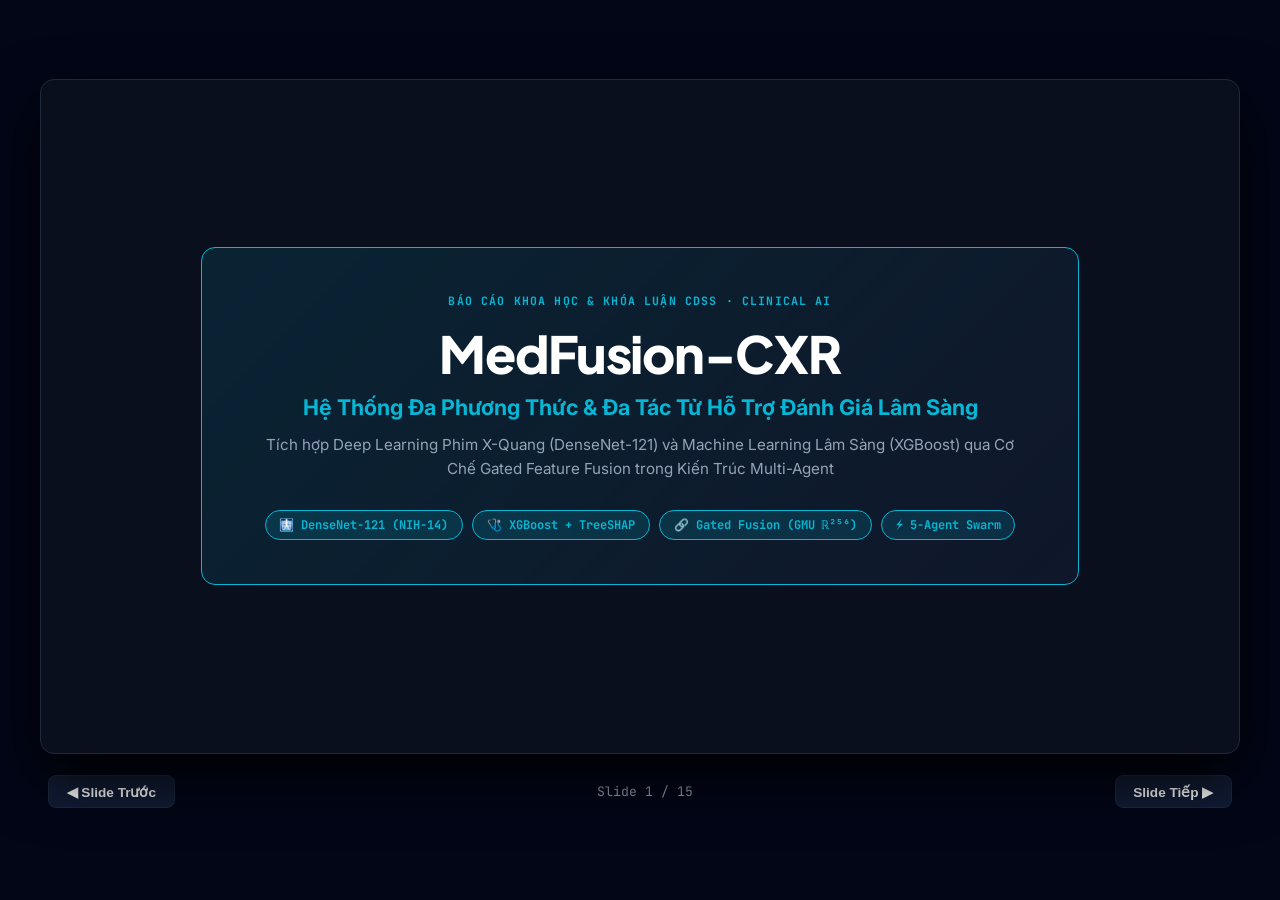
<file: web/slides.html>
<!DOCTYPE html>
<html lang="vi">
<head>
    <meta charset="UTF-8">
    <meta name="viewport" content="width=device-width, initial-scale=1.0">
    <title>MedFusion-CXR · 15-Slide Presentation Deck</title>
    <link rel="preconnect" href="https://fonts.googleapis.com">
    <link rel="preconnect" href="https://fonts.gstatic.com" crossorigin>
    <link href="https://fonts.googleapis.com/css2?family=Inter:wght@400;500;600;700&family=JetBrains+Mono:wght@400;500;700&family=Plus+Jakarta+Sans:wght@600;700;800&display=swap" rel="stylesheet">
    <style>
        :root {
            --bg-dark: #0A0F1D;
            --card-bg: #111C35;
            --card-border: #1E293B;
            --cyan: #06B6D4;
            --blue: #3B82F6;
            --emerald: #10B981;
            --amber: #F59E0B;
            --rose: #F43F5E;
            --text-white: #FFFFFF;
            --text-slate: #94A3B8;
            --text-muted: #64748B;
        }

        * { box-sizing: border-box; margin: 0; padding: 0; }
        body {
            background: #020617;
            color: var(--text-white);
            font-family: 'Inter', sans-serif;
            display: flex;
            flex-direction: column;
            align-items: center;
            justify-content: center;
            min-height: 100vh;
            overflow: hidden;
        }

        /* 16:9 Presentation Stage */
        .stage-wrapper {
            position: relative;
            width: 1200px;
            height: 675px;
            background: var(--bg-dark);
            border: 1px solid var(--card-border);
            border-radius: 14px;
            box-shadow: 0 25px 60px rgba(0,0,0,0.85);
            overflow: hidden;
            display: flex;
            flex-direction: column;
        }

        .slide {
            position: absolute;
            inset: 0;
            padding: 2.2rem 2.8rem;
            display: none;
            flex-direction: column;
            opacity: 0;
            transition: opacity 0.22s ease;
        }

        .slide.active {
            display: flex;
            opacity: 1;
        }

        /* Slide Header */
        .slide-header {
            margin-bottom: 1.25rem;
            border-bottom: 1px solid var(--card-border);
            padding-bottom: 0.75rem;
        }

        .eyebrow {
            font-family: 'JetBrains Mono', monospace;
            font-size: 0.72rem;
            letter-spacing: 0.1em;
            color: var(--cyan);
            font-weight: 700;
            margin-bottom: 0.2rem;
        }

        .slide-title {
            font-family: 'Plus Jakarta Sans', sans-serif;
            font-size: 1.65rem;
            font-weight: 800;
            color: var(--text-white);
        }

        .slide-sub {
            font-size: 0.88rem;
            color: var(--text-slate);
            margin-top: 0.2rem;
        }

        /* Bento Grid Layouts */
        .grid-3 {
            display: grid;
            grid-template-columns: repeat(3, 1fr);
            gap: 1.1rem;
            flex: 1;
        }

        .grid-2 {
            display: grid;
            grid-template-columns: repeat(2, 1fr);
            gap: 1.1rem;
            flex: 1;
        }

        .grid-2x2 {
            display: grid;
            grid-template-columns: repeat(2, 1fr);
            grid-template-rows: repeat(2, 1fr);
            gap: 1.0rem;
            flex: 1;
        }

        .card {
            background: var(--card-bg);
            border: 1px solid var(--card-border);
            border-radius: 10px;
            padding: 1.25rem;
            display: flex;
            flex-direction: column;
        }

        .card.cyan-border { border-color: var(--cyan); }
        .card.emerald-border { border-color: var(--emerald); }
        .card.amber-border { border-color: var(--amber); }
        .card.rose-border { border-color: var(--rose); }

        .card-tag {
            font-family: 'JetBrains Mono', monospace;
            font-size: 0.72rem;
            font-weight: 700;
            margin-bottom: 0.45rem;
        }

        .card h4 {
            font-family: 'Plus Jakarta Sans', sans-serif;
            font-size: 1.12rem;
            font-weight: 700;
            margin-bottom: 0.65rem;
            color: var(--text-white);
        }

        .card p, .card li {
            font-size: 0.84rem;
            color: #CBD5E1;
            line-height: 1.55;
        }

        .card ul {
            list-style: none;
            display: flex;
            flex-direction: column;
            gap: 0.45rem;
        }

        .card ul li::before {
            content: "• ";
            color: var(--cyan);
            font-weight: bold;
        }

        .stat-callout {
            font-family: 'JetBrains Mono', monospace;
            font-size: 2.2rem;
            font-weight: 800;
            color: var(--cyan);
            margin: 0.4rem 0;
        }

        /* Hero Slide 1 */
        .hero-slide {
            justify-content: center;
            align-items: center;
            text-align: center;
            padding: 3rem 4rem;
        }

        .hero-box {
            background: linear-gradient(135deg, rgba(6,182,212,0.12), rgba(15,23,42,0.95));
            border: 1px solid var(--cyan);
            border-radius: 14px;
            padding: 2.8rem 3rem;
            max-width: 980px;
        }

        .hero-title {
            font-family: 'Plus Jakarta Sans', sans-serif;
            font-size: 3.2rem;
            font-weight: 800;
            letter-spacing: -0.02em;
            color: #FFFFFF;
            margin-bottom: 0.6rem;
        }

        .hero-badges {
            display: flex;
            justify-content: center;
            gap: 0.6rem;
            margin-top: 1.8rem;
            flex-wrap: wrap;
        }

        .pill {
            font-family: 'JetBrains Mono', monospace;
            font-size: 0.75rem;
            font-weight: 700;
            padding: 0.35rem 0.85rem;
            border-radius: 999px;
            background: rgba(15, 23, 42, 0.8);
            border: 1px solid var(--card-border);
            color: var(--text-slate);
        }

        .pill.active {
            border-color: var(--cyan);
            color: var(--cyan);
            background: rgba(6, 182, 212, 0.15);
        }

        /* Bottom Controls Bar */
        .control-bar {
            width: 1200px;
            display: flex;
            justify-content: space-between;
            align-items: center;
            padding: 0.85rem 0.5rem;
            margin-top: 0.5rem;
        }

        .slide-counter {
            font-family: 'JetBrains Mono', monospace;
            font-size: 0.82rem;
            color: var(--text-slate);
        }

        .nav-btn {
            background: var(--card-bg);
            border: 1px solid var(--card-border);
            color: var(--text-white);
            padding: 0.45rem 1.1rem;
            border-radius: 8px;
            cursor: pointer;
            font-size: 0.85rem;
            font-weight: 600;
            transition: all 0.15s ease;
        }

        .nav-btn:hover {
            border-color: var(--cyan);
            background: rgba(6,182,212,0.15);
            color: var(--cyan);
        }

        img.slide-img {
            width: 100%;
            height: auto;
            border-radius: 8px;
            border: 1px solid var(--card-border);
        }
    </style>
</head>
<body>

    <div class="stage-wrapper" id="deck-stage">

        <!-- SLIDE 1: TITLE SLIDE -->
        <div class="slide hero-slide active" data-slide="1">
            <div class="hero-box">
                <div class="eyebrow" style="color:var(--cyan); margin-bottom:0.8rem;">BÁO CÁO KHOA HỌC &amp; KHÓA LUẬN CDSS · CLINICAL AI</div>
                <h1 class="hero-title">MedFusion-CXR</h1>
                <h3 style="color:var(--cyan); font-size:1.35rem; font-weight:700; margin-bottom:0.8rem;">
                    Hệ Thống Đa Phương Thức &amp; Đa Tác Tử Hỗ Trợ Đánh Giá Lâm Sàng
                </h3>
                <p style="font-size:0.95rem; color:var(--text-slate); line-height:1.6; max-width:780px; margin:0 auto;">
                    Tích hợp Deep Learning Phim X-Quang (DenseNet-121) và Machine Learning Lâm Sàng (XGBoost) qua Cơ Chế Gated Feature Fusion trong Kiến Trúc Multi-Agent
                </p>
                <div class="hero-badges">
                    <span class="pill active">🩻 DenseNet-121 (NIH-14)</span>
                    <span class="pill active">🩺 XGBoost + TreeSHAP</span>
                    <span class="pill active">🔗 Gated Fusion (GMU ℝ²⁵⁶)</span>
                    <span class="pill active">⚡ 5-Agent Swarm</span>
                </div>
            </div>
        </div>

        <!-- SLIDE 2: MOTIVATION - SOLUTION - KEY LEARNINGS -->
        <div class="slide" data-slide="2">
            <div class="slide-header">
                <div class="eyebrow">PHẦN I · TỔNG QUAN ĐỀ TÀI &amp; GIÁ TRỊ THU HOẠCH</div>
                <h2 class="slide-title">Lý Do Chọn Đề Tài · Giải Pháp Nêu Ra · Giá Trị Học Được</h2>
                <p class="slide-sub">Khái quát ba trụ cột trọng tâm: Nhu cầu thực tế cấp cứu → Kiến trúc đề xuất MedFusion-CXR → Bài học khoa học &amp; kỹ thuật</p>
            </div>
            <div class="grid-3">
                <!-- Pillar 1: Lý do chọn đề tài -->
                <div class="card" style="border-top:3px solid var(--rose);padding:0.95rem;">
                    <div class="card-tag" style="color:var(--rose);">1. LÝ DO CHỌN ĐỀ TÀI</div>
                    <div style="font-size:0.75rem;color:var(--text-slate);font-weight:700;margin-bottom:0.6rem;text-transform:uppercase;">Bối cảnh &amp; Nỗi đau thực tế</div>
                    <div style="display:flex;flex-direction:column;gap:0.55rem;font-size:0.77rem;line-height:1.5;">
                        <div>
                            <strong style="color:var(--text-white);">Áp lực "Thời gian vàng" cấp cứu:</strong>
                            <p style="color:var(--text-slate);margin:0.15rem 0 0 0;">Bệnh nhân suy hô hấp diễn biến nhanh trong vài phút; bác sĩ chịu tải cao khi dữ liệu phân mảnh giữa Chẩn đoán hình ảnh và Hồi sức.</p>
                        </div>
                        <div>
                            <strong style="color:var(--text-white);">Bế tắc của AI đơn phương thức:</strong>
                            <p style="color:var(--text-slate);margin:0.15rem 0 0 0;"><span style="color:var(--rose);">• Vision-only:</span> Thấy tổn thương nhưng mù sinh hiệu (không biết sốt cao, tụt SpO₂, sốc).</p>
                            <p style="color:var(--text-slate);margin:0.15rem 0 0 0;"><span style="color:var(--rose);">• Clinical-only:</span> Thấy rối loạn cấp tính nhưng thiếu hình thái (khó phân biệt Viêm phổi vs Suy tim).</p>
                        </div>
                        <div>
                            <strong style="color:var(--text-white);">Khoảng trống công nghệ:</strong>
                            <p style="color:var(--text-slate);margin:0.15rem 0 0 0;">Thiếu công cụ dung hòa đồng thời cả 2 nguồn tin để hỗ trợ ra quyết định toàn diện.</p>
                        </div>
                    </div>
                </div>

                <!-- Pillar 2: Giải pháp nêu ra -->
                <div class="card" style="border-top:3px solid var(--emerald);padding:0.95rem;">
                    <div class="card-tag" style="color:var(--emerald);">2. GIẢI PHÁP NÊU RA</div>
                    <div style="font-size:0.75rem;color:var(--text-slate);font-weight:700;margin-bottom:0.6rem;text-transform:uppercase;">Hệ thống MedFusion-CXR</div>
                    <div style="display:flex;flex-direction:column;gap:0.55rem;font-size:0.77rem;line-height:1.5;">
                        <div>
                            <strong style="color:var(--text-white);">Kiến trúc Đa phương thức 2 nhánh:</strong>
                            <p style="color:var(--text-slate);margin:0.15rem 0 0 0;"><span style="color:var(--emerald);">• Thị giác:</span> DenseNet-121 quét 14 bệnh lý phổi NIH-14 (vector F_v ∈ ℝ¹⁰²⁴).</p>
                            <p style="color:var(--text-slate);margin:0.15rem 0 0 0;"><span style="color:var(--emerald);">• Lâm sàng:</span> XGBoost + TreeSHAP lượng giá nguy cơ (vector F_c ∈ ℝ³²).</p>
                        </div>
                        <div>
                            <strong style="color:var(--text-white);">Cơ chế Cổng thích ứng (GMU):</strong>
                            <p style="color:var(--text-slate);margin:0.15rem 0 0 0;">Cổng tự cân bằng: <strong>48% ảnh · 52% sinh hiệu</strong>; cơ chế Fallback an toàn chuyển 100% sinh hiệu khi chưa có phim X-quang.</p>
                        </div>
                        <div>
                            <strong style="color:var(--text-white);">Điều phối 5 Agent &amp; Bạch Mai RAG:</strong>
                            <p style="color:var(--text-slate);margin:0.15rem 0 0 0;">Gác cổng mốc t₀ chống rò rỉ, PhoBERT bóc tách bệnh sử tiếng Việt, đối chiếu phác đồ BV Bạch Mai + ICD-10.</p>
                        </div>
                    </div>
                </div>

                <!-- Pillar 3: Qua đó học được những gì -->
                <div class="card" style="border-top:3px solid var(--amber);padding:0.95rem;">
                    <div class="card-tag" style="color:var(--amber);">3. QUA ĐÓ HỌC ĐƯỢC GÌ</div>
                    <div style="font-size:0.75rem;color:var(--text-slate);font-weight:700;margin-bottom:0.6rem;text-transform:uppercase;">Bài học thu hoạch đồ án</div>
                    <div style="display:flex;flex-direction:column;gap:0.55rem;font-size:0.77rem;line-height:1.5;">
                        <div>
                            <strong style="color:var(--text-white);">Kỹ thuật AI Y tế Đa phương thức:</strong>
                            <p style="color:var(--text-slate);margin:0.15rem 0 0 0;">Nắm vững tiền xử lý dữ liệu phức hợp (ảnh xám 224×224 kết hợp bảng sinh hiệu), cơ chế Gated Fusion và giải thích mô hình bằng TreeSHAP.</p>
                        </div>
                        <div>
                            <strong style="color:var(--text-white);">Liêm chính &amp; Phương pháp luận:</strong>
                            <p style="color:var(--text-slate);margin:0.15rem 0 0 0;">Hiểu sâu về kiểm soát rò rỉ dữ liệu (Zero patient leakage, temporal guardrail t₀); nhận thức rõ ranh giới nghiên cứu trên tập dữ liệu chưa ghép cặp.</p>
                        </div>
                        <div>
                            <strong style="color:var(--text-white);">Tư duy Xây dựng Sản phẩm:</strong>
                            <p style="color:var(--text-slate);margin:0.15rem 0 0 0;">Thiết kế hệ điều phối Multi-Agent Swarm, đóng gói hệ thống hoàn chỉnh với Docker, xây dựng giao diện CDSS thân thiện với bác sĩ.</p>
                        </div>
                    </div>
                </div>
            </div>
        </div>

        <!-- SLIDE 3: RESEARCH OBJECTIVES -->
        <div class="slide" data-slide="3">
            <div class="slide-header">
                <div class="eyebrow">PHẦN I · BỐI CẢNH NGHIÊN CỨU</div>
                <h2 class="slide-title">Động Lực Nghiên Cứu &amp; 4 Mục Tiêu Kỹ Thuật</h2>
                <p class="slide-sub">Thiết kế hệ thống đa phương thức toàn diện kết hợp Deep Learning, Machine Learning và Multi-Agent</p>
            </div>
            <div class="grid-2x2">
                <div class="card cyan-border">
                    <div class="card-tag" style="color:var(--cyan);">MỤC TIÊU 1</div>
                    <h4>1. Nhánh Thị giác (DenseNet-121)</h4>
                    <ul>
                        <li>Phân loại 14 bệnh lý phổi trên tập dữ liệu NIH ChestX-ray14.</li>
                        <li>Trích xuất biểu diễn đặc trưng thị giác F_v ∈ ℝ¹⁰²⁴ trước lớp fully-connected.</li>
                        <li>Hiệu chuẩn ngưỡng phân loại tối ưu hóa F1 độc lập trên tập Validation.</li>
                    </ul>
                </div>
                <div class="card emerald-border">
                    <div class="card-tag" style="color:var(--emerald);">MỤC TIÊU 2</div>
                    <h4>2. Nhánh Lâm sàng (XGBoost + TreeSHAP)</h4>
                    <ul>
                        <li>Dự đoán can thiệp trên 11 biến sinh hiệu/thể trạng + các chỉ số cấp cứu (qSOFA, Shock Index).</li>
                        <li>Trích xuất vector biểu diễn lâm sàng F_c ∈ ℝ³² kết hợp với TreeSHAP.</li>
                        <li>Cung cấp khả năng giải thích nguyên nhân cá thể hóa chính xác từng ca bệnh.</li>
                    </ul>
                </div>
                <div class="card amber-border">
                    <div class="card-tag" style="color:var(--amber);">MỤC TIÊU 3</div>
                    <h4>3. Cơ chế Gated Feature Fusion (GMU)</h4>
                    <ul>
                        <li>Chiếu F_v và F_c về không gian biểu diễn tương thích ℝ²⁵⁶.</li>
                        <li>Cổng Sigmoid điều tiết trọng số thích ứng: F_fusion = g⊙F̃_v + (1-g)⊙F̃_c.</li>
                        <li>Tích hợp cơ chế tự động chuyển sang Clinical-only fallback an toàn khi thiếu ảnh.</li>
                    </ul>
                </div>
                <div class="card" style="border-color:var(--blue);">
                    <div class="card-tag" style="color:var(--blue);">MỤC TIÊU 4</div>
                    <h4>4. Lớp Điều phối Multi-Agent</h4>
                    <ul>
                        <li>Phân công 5 Agent chuyên khoa có giám sát rò rỉ thời gian t₀.</li>
                        <li>TriageTimelineAgent (PhoBERT) bóc tách triệu chứng và thời gian khởi phát.</li>
                        <li>Tổng hợp báo cáo và đối chiếu phác đồ tham khảo BV Bạch Mai.</li>
                    </ul>
                </div>
            </div>
        </div>

        <!-- SLIDE 4: DATASETS & GOVERNANCE -->
        <div class="slide" data-slide="4">
            <div class="slide-header">
                <div class="eyebrow">PHẦN I · DỮ LIỆU &amp; QUẢN TRỊ KHOA HỌC</div>
                <h2 class="slide-title">Nguồn Dữ Liệu &amp; Cam Kết Liêm Chính Khoa Học</h2>
                <p class="slide-sub">Minh bạch phương pháp luận: Đánh giá độc lập 2 dataset, tuyệt đối không tạo dữ liệu ghép cặp giả mạo</p>
            </div>
            <div class="grid-2">
                <div class="card cyan-border">
                    <div class="card-tag" style="color:var(--cyan);">MODALITY 1 · VISION</div>
                    <h4>NIH ChestX-ray14 (112.120 Ảnh)</h4>
                    <div class="stat-callout">30.805 <span style="font-size:1rem;color:var(--text-slate);">Bệnh nhân</span></div>
                    <ul>
                        <li>14 nhãn bệnh lý nhị phân {0, 1} khai phá qua xử lý ngôn ngữ tự nhiên (NLP-mined).</li>
                        <li>Phân chia bệnh nhân (Patient-Level Split): Train 73.089 / Val 13.435 / Test 25.596 ảnh.</li>
                        <li>Zero Patient Leakage: Trùng lặp bệnh nhân giữa Train, Val và Test = 0 (Đã kiểm chứng tự động).</li>
                        <li>Trạng thái đĩa cục bộ: 74.999 ảnh hợp lệ (shards 001–008, ~30 GB) sẵn sàng đánh giá.</li>
                    </ul>
                </div>
                <div class="card emerald-border">
                    <div class="card-tag" style="color:var(--emerald);">MODALITY 2 · CLINICAL</div>
                    <h4>Clinical Tabular Dataset (1.600 Mẫu)</h4>
                    <div class="stat-callout">11 <span style="font-size:1rem;color:var(--text-slate);">Đặc trưng Thể trạng</span></div>
                    <ul>
                        <li>Quy mô: 1.600 mẫu bệnh nhân (1.500 mô phỏng sinh lý + 100 hồ sơ trích xuất lâm sàng).</li>
                        <li>11 biến thể trạng: Tuổi, giới, SpO₂, HR, SBP, DBP, stress, giấc ngủ, vận động, bệnh nền, triệu chứng.</li>
                        <li>Phân chia phân tầng (Stratified 70/15/15): Train 1.120 / Val 240 / Held-out Test 240 mẫu.</li>
                        <li>Không liên kết bệnh nhân với tập NIH (Unpaired Cohorts) → Giữ tính trung thực khoa học.</li>
                    </ul>
                </div>
            </div>
        </div>

        <!-- SLIDE 5: DATA ENGINEERING -->
        <div class="slide" data-slide="5">
            <div class="slide-header">
                <div class="eyebrow">PHẦN II · PHƯƠNG PHÁP &amp; THIẾT KẾ HỆ THỐNG</div>
                <h2 class="slide-title">Kỹ Thuật Dữ Liệu &amp; Kiểm Soát Rò Rỉ Đa Tầng</h2>
                <p class="slide-sub">Quy trình tiền xử lý độc lập và các rào chắn kỹ thuật ngăn ngừa data leakage triệt để</p>
            </div>
            <div class="grid-3">
                <div class="card cyan-border">
                    <div class="card-tag" style="color:var(--cyan);">PIPELINE 1</div>
                    <h4>Tiền xử lý Ảnh NIH</h4>
                    <ul>
                        <li>Chuyển đổi 1 kênh xám (Grayscale), chuẩn hóa cường độ voxel [-1024.0, +1024.0].</li>
                        <li>Cắt khung vuông trung tâm (Center-crop) độ phân giải chuẩn 224 × 224 pixels.</li>
                        <li>Kiểm định mã băm SHA-256 checkpoint: 31a5475c… đảm bảo toàn vẹn trọng số.</li>
                        <li>Cách ly hoàn toàn các file ảnh giả lập đồ họa (Synthetic Graphic Quarantine).</li>
                    </ul>
                </div>
                <div class="card emerald-border">
                    <div class="card-tag" style="color:var(--emerald);">PIPELINE 2</div>
                    <h4>Chuẩn hóa Lâm sàng</h4>
                    <ul>
                        <li>StandardScaler chỉ học tham số (μ, σ) trên tập Train (1.120 mẫu) để tránh rò rỉ phân phối.</li>
                        <li>Kiểm soát giá trị bất thường: Clip SpO₂ về [50, 100]% (xử lý ngoại lai 102.7% và 101.4%).</li>
                        <li>Tính toán các chỉ số động học cấp tính: qSOFA, Shock Index (HR/SBP), độ giảm oxy máu.</li>
                    </ul>
                </div>
                <div class="card amber-border">
                    <div class="card-tag" style="color:var(--amber);">RÀO CHẮN AN TOÀN</div>
                    <h4>Chống Rò rỉ Đa tầng</h4>
                    <ul>
                        <li>Patient-level Split: Kiểm tra giao tập bệnh nhân train ∩ val ∩ test = ∅, overlap = 0.</li>
                        <li>Freeze Validation Threshold: Ngưỡng quyết định F1 tối ưu được chọn trên Val và đóng băng cho Test.</li>
                        <li>Temporal Guard Agent: Chặn toàn bộ dữ liệu phát sinh sau mốc thời gian tiếp nhận ban đầu t₀.</li>
                    </ul>
                </div>
            </div>
        </div>

        <!-- SLIDE 6: OVERALL ARCHITECTURE -->
        <div class="slide" data-slide="6">
            <div class="slide-header">
                <div class="eyebrow">PHẦN II · PHƯƠNG PHÁP &amp; THIẾT KẾ HỆ THỐNG</div>
                <h2 class="slide-title">Kiến Trúc Tổng Thể Hệ Thống MedFusion-CXR</h2>
                <p class="slide-sub">Tích hợp hai nhánh độc lập qua Gated Feature Fusion và phân cấp điều phối bằng Multi-Agent Swarm</p>
            </div>
            <div style="flex:1; display:flex; justify-content:center; align-items:center;">
                <img src="../reports/presentation_assets/architecture_flowchart.png" alt="Architecture Diagram" style="max-height:460px; max-width:100%; border-radius:10px; border:1px solid var(--card-border);">
            </div>
        </div>

        <!-- SLIDE 7: VISION BRANCH -->
        <div class="slide" data-slide="7">
            <div class="slide-header">
                <div class="eyebrow">PHẦN II · PHƯƠNG PHÁP &amp; THIẾT KẾ HỆ THỐNG</div>
                <h2 class="slide-title">Nhánh Trí Tuệ Hình Ảnh: DenseNet-121</h2>
                <p class="slide-sub">Mô hình mạng nơ-ron tích chập sâu phân tích 14 bệnh lý lồng ngực và trích xuất vector đặc trưng thị giác</p>
            </div>
            <div class="grid-2">
                <div class="card cyan-border" style="align-items:center; justify-content:center; text-align:center;">
                    <img src="samples/pneumonia_nih.png" alt="Sample CXR" style="width:260px; height:260px; border-radius:10px; border:1px solid var(--cyan); margin-bottom:0.8rem;">
                    <p style="font-size:0.8rem; color:var(--text-slate);">Phim X-quang Lồng ngực Mẫu (NIH ChestX-ray14)<br>Grayscale · 224x224 Center-Cropped</p>
                </div>
                <div class="card cyan-border">
                    <div class="card-tag" style="color:var(--cyan);">CƠ CHẾ THỊ GIÁC (F_v ∈ ℝ¹⁰²⁴)</div>
                    <h4>Đặc điểm Kỹ thuật DenseNet-121</h4>
                    <ul>
                        <li>Backbone Kiến trúc: DenseNet-121 với kết nối dày đặc giúp bảo toàn gradient và tái sử dụng đặc trưng.</li>
                        <li>Trọng số Tiền huấn luyện: TorchXRayVision 'densenet121-res224-nih' (SHA-256 verified).</li>
                        <li>14 Nhãn Bệnh lý NIH: Atelectasis, Cardiomegaly, Consolidation, Edema, Effusion, Emphysema, Fibrosis, Hernia, Infiltration, Mass, Nodule, Pleural Thickening, Pneumonia, Pneumothorax.</li>
                        <li>Trích xuất Đặc trưng: Hàm extract_features() trích xuất vector đặc trưng thị giác F_v ∈ ℝ¹⁰²⁴.</li>
                        <li>Hiệu chuẩn Ngưỡng (Calibration): Tìm kiếm lưới 91 điểm trên Validation để chọn ngưỡng tối ưu F1 độc lập.</li>
                    </ul>
                </div>
            </div>
        </div>

        <!-- SLIDE 8: CLINICAL BRANCH -->
        <div class="slide" data-slide="8">
            <div class="slide-header">
                <div class="eyebrow">PHẦN II · PHƯƠNG PHÁP &amp; THIẾT KẾ HỆ THỐNG</div>
                <h2 class="slide-title">Nhánh Trí Tuệ Lâm Sàng: XGBoost &amp; TreeSHAP</h2>
                <p class="slide-sub">Phân tích nguy cơ lâm sàng, trích xuất biểu diễn 32-d và giải thích quyết định cá thể hóa</p>
            </div>
            <div class="grid-2">
                <div class="card emerald-border">
                    <div class="card-tag" style="color:var(--emerald);">BIỂU DIỄN LÂM SÀNG (F_c ∈ ℝ³²)</div>
                    <h4>Đặc điểm Kỹ thuật XGBoost</h4>
                    <ul>
                        <li>Mô hình Học máy Cốt lõi: Gradient Boosted Trees (XGBoost) gồm 160 cây, max depth 4, learning rate 0.06.</li>
                        <li>11 Biến Thể trạng &amp; Sinh hiệu: SpO₂, SBP, DBP, HR, Tuổi, Giới tính, Stress, Giấc ngủ, Vận động, Bệnh nền, Triệu chứng.</li>
                        <li>Giải thích TreeSHAP: Hàm get_booster().predict(pred_contribs=True) xuất vector đóng góp phi tuyến chính xác từng thuộc tính.</li>
                        <li>Vector Biểu diễn 32 chiều: Gồm 11 biến scaled + 11 SHAP + bias + logit + 8 chỉ số cấp cứu (qSOFA, Shock Index, RR, Temp, WBC, CRP, Troponin).</li>
                    </ul>
                </div>
                <div class="card emerald-border" style="align-items:center; justify-content:center;">
                    <img src="../reports/presentation_assets/e3_treeshap_importance.png" alt="TreeSHAP Importance" style="max-height:430px; max-width:100%; border-radius:8px;">
                </div>
            </div>
        </div>

        <!-- SLIDE 9: MULTI-AGENT SEQUENTIAL ORCHESTRATION -->
        <div class="slide" data-slide="9">
            <div class="slide-header">
                <div class="eyebrow">PHẦN II · PHƯƠNG PHÁP &amp; THIẾT KẾ HỆ THỐNG</div>
                <h2 class="slide-title">Trình Tự &amp; Luồng Điều Phối 5 Tác Tử Khi Tiếp Nhận Input</h2>
                <p class="slide-sub">Cơ chế tuần tự: Tiếp nhận mốc t₀ ➔ Phân luồng song song chuyên biệt ➔ Hội đồng Gated Fusion ➔ Đối chiếu phác đồ Bạch Mai</p>
            </div>

            <!-- Top Input Banner -->
            <div style="background:rgba(14,116,144,0.18);border:1px solid var(--cyan);border-radius:8px;padding:0.6rem 1rem;margin-bottom:0.8rem;display:flex;justify-content:space-between;align-items:center;">
                <span style="font-family:'JetBrains Mono',monospace;font-size:0.75rem;font-weight:700;color:var(--cyan);">📥 INPUT TIẾP NHẬN TẠI MỐC t₀:</span>
                <span style="font-size:0.8rem;color:#f8fafc;font-weight:600;">1. Phim X-Quang Ngực (CXR) &nbsp;·&nbsp; 2. 11 Sinh Hiệu &amp; Labs Cấp Cứu &nbsp;·&nbsp; 3. Bệnh Sử Tiếng Việt Tự Do</span>
            </div>

            <!-- 4-Stage Sequential Flow -->
            <div style="display:grid;grid-template-columns:repeat(4,1fr);gap:0.75rem;flex:1;">
                <!-- Step 1 -->
                <div class="card" style="border-top:3px solid var(--rose);padding:0.75rem;display:flex;flex-direction:column;gap:0.45rem;">
                    <div class="card-tag" style="color:var(--rose);">BƯỚC 1 · GÁC CỔNG &amp; PHÂN LOẠI</div>
                    <div style="background:rgba(2,6,23,0.6);border-radius:6px;padding:0.5rem;border:1px solid var(--card-border);">
                        <strong style="color:#f8fafc;font-size:0.82rem;display:block;">🛡️ TemporalLeakageGuard</strong>
                        <p style="font-size:0.74rem;color:var(--text-slate);margin-top:0.2rem;">Chặn triệt để mọi dữ liệu phát sinh sau mốc t₀, bảo đảm zero-leakage.</p>
                    </div>
                    <div style="background:rgba(2,6,23,0.6);border-radius:6px;padding:0.5rem;border:1px solid var(--card-border);">
                        <strong style="color:#f8fafc;font-size:0.82rem;display:block;">📝 TriageTimelineAgent</strong>
                        <p style="font-size:0.74rem;color:var(--text-slate);margin-top:0.2rem;">PhoBERT NER bóc tách triệu chứng, tiền sử, thuốc và thời gian khởi phát.</p>
                    </div>
                </div>

                <!-- Step 2 -->
                <div class="card" style="border-top:3px solid var(--emerald);padding:0.75rem;display:flex;flex-direction:column;gap:0.45rem;">
                    <div class="card-tag" style="color:var(--emerald);">BƯỚC 2 · PHÂN CÔNG CHUYÊN KHOA</div>
                    <div style="background:rgba(2,6,23,0.6);border-radius:6px;padding:0.5rem;border:1px solid var(--card-border);">
                        <strong style="color:var(--cyan);font-size:0.82rem;display:block;">🩻 CXRDiagnosticAgent</strong>
                        <p style="font-size:0.74rem;color:var(--text-slate);margin-top:0.2rem;">DenseNet-121 quét 14 bệnh lý phổi ➔ Xuất vector thị giác F_v (1024-d).</p>
                    </div>
                    <div style="background:rgba(2,6,23,0.6);border-radius:6px;padding:0.5rem;border:1px solid var(--card-border);">
                        <strong style="color:var(--emerald);font-size:0.82rem;display:block;">🩺 VitalLabDynamicsAgent</strong>
                        <p style="font-size:0.74rem;color:var(--text-slate);margin-top:0.2rem;">qSOFA, Shock Index, XGBoost lượng giá nguy cơ ➔ Xuất vector F_c (32-d).</p>
                    </div>
                </div>

                <!-- Step 3 -->
                <div class="card" style="border-top:3px solid var(--amber);padding:0.75rem;display:flex;flex-direction:column;gap:0.5rem;">
                    <div class="card-tag" style="color:var(--amber);">BƯỚC 3 · HỘI CHẨN &amp; FUSION</div>
                    <div style="background:rgba(2,6,23,0.6);border-radius:6px;padding:0.65rem;border:1px solid var(--card-border);flex:1;">
                        <strong style="color:var(--amber);font-size:0.85rem;display:block;margin-bottom:0.3rem;">👑 ConsensusOrchestrator</strong>
                        <ul style="font-size:0.74rem;color:var(--text-slate);line-height:1.45;padding-left:0;list-style:none;">
                            <li>• <strong>Gated Fusion:</strong> Cổng GMU tự cân bằng 48% ảnh · 52% sinh hiệu.</li>
                            <li>• <strong>Dung hòa tin:</strong> Bằng chứng tổn thương phổi củng cố cho sốt và tụt SpO₂.</li>
                            <li>• <strong>Chế độ Fallback:</strong> Thiếu ảnh vẫn chạy an toàn 100% bằng lâm sàng.</li>
                        </ul>
                    </div>
                </div>

                <!-- Step 4 -->
                <div class="card" style="border-top:3px solid var(--blue);padding:0.75rem;display:flex;flex-direction:column;gap:0.5rem;">
                    <div class="card-tag" style="color:var(--blue);">BƯỚC 4 · ĐỐI CHIẾU &amp; QUYẾT ĐỊNH</div>
                    <div style="background:rgba(2,6,23,0.6);border-radius:6px;padding:0.65rem;border:1px solid var(--card-border);flex:1;">
                        <strong style="color:var(--blue);font-size:0.85rem;display:block;margin-bottom:0.3rem;">🏥 Đầu Ra Lâm Sàng (CDSS)</strong>
                        <ul style="font-size:0.74rem;color:var(--text-slate);line-height:1.45;padding-left:0;list-style:none;">
                            <li>• <strong>RAG Bạch Mai:</strong> Phác đồ điều trị chuẩn y khoa + Mã ICD-10.</li>
                            <li>• <strong>Cảnh báo:</strong> Mức độ nguy cơ cấp (Critical / Ổn định).</li>
                            <li>• <strong>TreeSHAP:</strong> 8 yếu tố sinh hiệu giải thích trực quan cho bác sĩ.</li>
                        </ul>
                    </div>
                </div>
            </div>
        </div>

        <!-- SLIDE 10: GATED FUSION PROTOTYPE -->
        <div class="slide" data-slide="10">
            <div class="slide-header">
                <div class="eyebrow">PHẦN II · PHƯƠNG PHÁP &amp; THIẾT KẾ HỆ THỐNG</div>
                <h2 class="slide-title">Cơ Chế Gated Feature Fusion (GMU Prototype)</h2>
                <p class="slide-sub">Hợp nhất đặc trưng thích ứng và cơ chế dự phòng an toàn (Fallback Mode) khi thiếu modality</p>
            </div>
            <div class="card amber-border" style="margin-bottom:1rem; padding:1.2rem; background:rgba(245,158,11,0.06);">
                <div class="card-tag" style="color:var(--amber);">CÔNG THỨC GMU TRÊN KHÔNG GIAN ℝ²⁵⁶</div>
                <p style="font-family:'JetBrains Mono', monospace; font-size:0.92rem; color:#FFFFFF; line-height:1.8;">
                    F̃_v = Proj_v(F_v) ∈ ℝ²⁵⁶  |  F̃_c = Proj_c(F_c) ∈ ℝ²⁵⁶<br>
                    g = σ(W_g [ F̃_v ; F̃_c ] + b_g) ∈ (0, 1)²⁵⁶<br>
                    F_fusion = g ⊙ F̃_v + (1 − g) ⊙ F̃_c ∈ ℝ²⁵⁶<br>
                    Fallback Mode: Khi thiếu ảnh X-quang ⇒ g = 0 ⇒ F_fusion = F̃_c
                </p>
            </div>
            <div class="grid-2">
                <div class="card cyan-border">
                    <h4>Ưu Điểm Của Cơ Chế Cổng</h4>
                    <ul>
                        <li>Khắc phục nhược điểm ghép phẳng (Concatenation) vốn giả định trọng số cố định giữa 2 nguồn.</li>
                        <li>Cổng g tự động gán trọng số cao hơn cho nhánh có đặc trưng rõ rệt.</li>
                        <li>Giám sát trực tiếp độ dài chuẩn ‖F̃_v‖₂, ‖F̃_c‖₂ và độ phân tán của cổng qua Telemetry API.</li>
                    </ul>
                </div>
                <div class="card amber-border">
                    <h4>Giới Hạn Phương Pháp Luận</h4>
                    <ul>
                        <li>Trạng thái thực tế: ARCHITECTURAL_PROTOTYPE_UNPAIRED_COHORTS.</li>
                        <li>Trọng số W_g chưa được huấn luyện có giám sát vì chưa có nhãn lâm sàng trên cùng bệnh nhân với ảnh NIH.</li>
                        <li>Giá trị gate trên giao diện demo phản ánh khả năng vận hành luồng kiến trúc, không phải hiệu năng lâm sàng.</li>
                    </ul>
                </div>
            </div>
        </div>

        <!-- SLIDE 11: EXPERIMENTAL SETUP -->
        <div class="slide" data-slide="11">
            <div class="slide-header">
                <div class="eyebrow">PHẦN III · THỰC NGHIỆM &amp; KẾT QUẢ</div>
                <h2 class="slide-title">Thiết Kế Thực Nghiệm Độc Lập Nghiêm Ngặt</h2>
                <p class="slide-sub">Phân định minh bạch giữa các thực nghiệm đã hoàn thành và điều kiện cần cho thực nghiệm multimodal</p>
            </div>
            <div style="display:flex; flex-direction:column; gap:0.6rem; flex:1;">
                <div class="card cyan-border" style="padding:0.75rem 1rem;">
                    <div style="display:flex; justify-content:space-between; align-items:center;">
                        <h5 style="color:var(--cyan); font-size:0.95rem;">E1: Đánh giá Nhánh Thị giác (DenseNet-121)</h5>
                        <span class="pill" style="border-color:var(--cyan); color:var(--cyan);">HOÀN THÀNH</span>
                    </div>
                    <p style="font-size:0.8rem; margin-top:0.25rem;">Dataset: NIH ChestX-ray14 (Test Set: 1.314 ảnh / 50 BN). Giao thức: Đóng băng ngưỡng Val, Bootstrap 300 lần tính CI 95%.</p>
                </div>
                <div class="card emerald-border" style="padding:0.75rem 1rem;">
                    <div style="display:flex; justify-content:space-between; align-items:center;">
                        <h5 style="color:var(--emerald); font-size:0.95rem;">E2: Đánh giá Nhánh Lâm sàng (XGBoost vs 5 Baselines)</h5>
                        <span class="pill" style="border-color:var(--emerald); color:var(--emerald);">HOÀN THÀNH</span>
                    </div>
                    <p style="font-size:0.8rem; margin-top:0.25rem;">Dataset: Clinical Tabular (1.600 mẫu; Train 1.120 / Val 240 / Test 240). So sánh 6 mô hình: XGBoost, LightGBM, RF, DT, MLP, LogReg.</p>
                </div>
                <div class="card" style="border-color:var(--blue); padding:0.75rem 1rem;">
                    <div style="display:flex; justify-content:space-between; align-items:center;">
                        <h5 style="color:var(--blue); font-size:0.95rem;">E3: Khả năng Giải thích Quyết định (TreeSHAP XAI)</h5>
                        <span class="pill" style="border-color:var(--blue); color:var(--blue);">HOÀN THÀNH</span>
                    </div>
                    <p style="font-size:0.8rem; margin-top:0.25rem;">Phương pháp: Trích xuất chính xác đóng góp đặc trưng phi tuyến từ cây quyết định (pred_contribs=True) cấp ca bệnh và toàn cục.</p>
                </div>
                <div class="card amber-border" style="padding:0.75rem 1rem;">
                    <div style="display:flex; justify-content:space-between; align-items:center;">
                        <h5 style="color:var(--amber); font-size:0.95rem;">E4: Kiểm thử Tầng Hợp nhất Gated Fusion (Kiến trúc &amp; Luồng)</h5>
                        <span class="pill" style="border-color:var(--amber); color:var(--amber);">PROTOTYPE</span>
                    </div>
                    <p style="font-size:0.8rem; margin-top:0.25rem;">Mục tiêu: Xác thực kích thước tensor (1024-d, 32-d -> 256-d), tính liên tục của hàm cổng sigmoid và Fallback mode khi thiếu ảnh.</p>
                </div>
                <div class="card" style="border-color:var(--text-muted); padding:0.75rem 1rem;">
                    <div style="display:flex; justify-content:space-between; align-items:center;">
                        <h5 style="color:var(--text-slate); font-size:0.95rem;">E5: Kiểm chứng Hiệu quả Fusion Đa phương thức</h5>
                        <span class="pill" style="border-color:var(--text-muted); color:var(--text-muted);">FUTURE WORK</span>
                    </div>
                    <p style="font-size:0.8rem; margin-top:0.25rem;">Điều kiện tiên quyết: Yêu cầu tập dữ liệu ghép cặp theo từng ca bệnh được phê duyệt đạo đức y sinh. Tuyệt đối không báo cáo khi chưa có dữ liệu ghép cặp.</p>
                </div>
            </div>
        </div>

        <!-- SLIDE 12: RESULTS E1 & E2 -->
        <div class="slide" data-slide="12">
            <div class="slide-header">
                <div class="eyebrow">PHẦN III · THỰC NGHIỆM &amp; KẾT QUẢ</div>
                <h2 class="slide-title">Kết Quả Thực Nghiệm Độc Lập E1 &amp; E2</h2>
                <p class="slide-sub">Số liệu định lượng thực tế từ các thực nghiệm đã chạy kiểm chứng trên hệ thống</p>
            </div>
            <div class="grid-2">
                <div class="card emerald-border" style="align-items:center;">
                    <h5 style="color:var(--emerald); margin-bottom:0.4rem;">E2: Nhánh Lâm sàng (XGBoost Test Split)</h5>
                    <img src="../reports/presentation_assets/e2_clinical_benchmark.png" alt="E2 Chart" style="max-height:310px; max-width:100%; border-radius:8px;">
                    <p style="font-size:0.78rem; color:var(--text-slate); margin-top:0.5rem; text-align:center;">
                        <strong>XGBoost dẫn đầu toàn diện:</strong> AUROC 94.16% | AUPRC 93.18% | F1-Score 84.62%
                    </p>
                </div>
                <div class="card cyan-border" style="align-items:center;">
                    <h5 style="color:var(--cyan); margin-bottom:0.4rem;">E1: Nhánh Thị giác (DenseNet-121 NIH-14)</h5>
                    <img src="../reports/presentation_assets/e1_nih14_benchmark.png" alt="E1 Chart" style="max-height:310px; max-width:100%; border-radius:8px;">
                    <p style="font-size:0.78rem; color:var(--text-slate); margin-top:0.5rem; text-align:center;">
                        <strong>Macro AUROC = 0.6482</strong> (14 nhãn) | Tim to: 0.7541 | Khối u: 0.7481 | Tràn dịch: 0.7049
                    </p>
                </div>
            </div>
        </div>

        <!-- SLIDE 13: PRODUCT DEMO -->
        <div class="slide" data-slide="13">
            <div class="slide-header">
                <div class="eyebrow">PHẦN IV · SẢN PHẨM &amp; KẾT LUẬN</div>
                <h2 class="slide-title">Minh Họa Sản Phẩm Thực Tế (CDSS Web Platform)</h2>
                <p class="slide-sub">Giao diện hỗ trợ hội chẩn tương tác thời gian thực tại http://localhost:8000</p>
            </div>
            <div class="grid-3">
                <div class="card cyan-border">
                    <div class="card-tag" style="color:var(--cyan);">TÍNH NĂNG 1</div>
                    <h4>1. Nạp Ca Bệnh 1-Click</h4>
                    <ul>
                        <li>4 Preset ca bệnh lâm sàng mẫu gắn liền với ảnh X-quang NIH thật.</li>
                        <li>Ca 1: Viêm phổi cấp &amp; giảm oxy máu.</li>
                        <li>Ca 2: Tim to / Theo dõi suy tim mất bù.</li>
                        <li>Ca 3: Tràn dịch màng phổi &amp; khó thở.</li>
                        <li>Ca 4: Khám sàng lọc định kỳ ổn định.</li>
                        <li>Xem trước phim X-quang, đảo ngược âm bản (Invert) &amp; nút "Bỏ ảnh" test Fallback.</li>
                    </ul>
                </div>
                <div class="card amber-border">
                    <div class="card-tag" style="color:var(--amber);">TÍNH NĂNG 2</div>
                    <h4>2. Tỷ Lệ Đóng Góp &amp; Nhận Định Lâm Sàng</h4>
                    <ul>
                        <li>Thanh tỷ lệ trực quan: Phim X-quang vs Sinh hiệu &amp; Xét nghiệm.</li>
                        <li>Tự động diễn giải Nhận định lâm sàng bằng ngôn ngữ y khoa dễ hiểu cho bác sĩ.</li>
                        <li>Hộp mở rộng công thức toán học GMU &amp; vector đặc trưng cho kỹ sư và hội đồng.</li>
                        <li>Chế độ an toàn Fallback: Tự động chuyển 100% sang lâm sàng khi chưa có ảnh X-quang.</li>
                    </ul>
                </div>
                <div class="card emerald-border">
                    <div class="card-tag" style="color:var(--emerald);">TÍNH NĂNG 3</div>
                    <h4>3. Hỗ trợ Ra Quyết định &amp; Phác đồ</h4>
                    <ul>
                        <li>Biểu đồ thanh ngang TreeSHAP cá thể hóa cho từng bệnh nhân.</li>
                        <li>Tính toán động học cấp cứu: Điểm qSOFA (1-3), Shock Index (HR/SBP), độ bão hòa Oxy.</li>
                        <li>Gợi ý phác đồ điều trị tham khảo theo Hướng dẫn Bệnh viện Bạch Mai.</li>
                        <li>Tổng hợp kết quả hội chẩn đa phương thức từ 5 Agent chuyên khoa minh bạch.</li>
                    </ul>
                </div>
            </div>
        </div>

        <!-- SLIDE 14: LIMITATIONS & FUTURE WORK -->
        <div class="slide" data-slide="14">
            <div class="slide-header">
                <div class="eyebrow">PHẦN IV · SẢN PHẨM &amp; KẾT LUẬN</div>
                <h2 class="slide-title">Giới Hạn Hiện Tại &amp; Hướng Phát Triển Tiếp Theo</h2>
                <p class="slide-sub">Đánh giá khách quan các hạn chế và đề xuất lộ trình nâng cấp hệ thống trong tương lai</p>
            </div>
            <div class="grid-2">
                <div class="card rose-border">
                    <div class="card-tag" style="color:var(--rose);">CURRENT LIMITATIONS</div>
                    <h4>Giới Hạn Hiện Tại</h4>
                    <ul>
                        <li>Chưa có Dữ liệu Ghép cặp Bệnh nhân: Tập ảnh NIH và tập lâm sàng độc lập; chưa chứng minh được mức cải thiện hiệu năng của Gated Fusion trên tập ghép cặp thực.</li>
                        <li>Trọng số Cổng GMU chưa Huấn luyện: Trọng số W_g và projection layer vận hành ở chế độ nguyên mẫu kiến trúc (Architectural Prototype).</li>
                        <li>Quy mô Tập Kiểm định E1: Mới chạy thử nghiệm pilot trên 50 bệnh nhân/split; khoảng tin cậy 95% còn rộng ở các nhãn hiếm (Hernia).</li>
                        <li>Nguồn dữ liệu Lâm sàng: 1.500/1.600 mẫu lâm sàng là mô phỏng sinh lý, cần tiếp tục kiểm định trên EHR thực.</li>
                    </ul>
                </div>
                <div class="card cyan-border">
                    <div class="card-tag" style="color:var(--cyan);">FUTURE ROADMAP</div>
                    <h4>Hướng Nghiên Cứu Tiếp Theo</h4>
                    <ul>
                        <li>Hoàn thiện Đánh giá Toàn bộ 112.120 Ảnh NIH: Mở rộng kiểm định DenseNet-121 trên 25.596 ảnh test chính thức, phân tích chi tiết khoảng tin cậy theo phân nhóm tuổi, giới tính và tư thế chụp (PA vs AP).</li>
                        <li>Cải thiện Tổng quát hóa &amp; Hiệu chỉnh Xác suất: Nghiên cứu các phương pháp Temperature Scaling / Isotonic Regression để tối ưu độ tin cậy của xác suất dự đoán.</li>
                        <li>Mở rộng Đánh giá Đa nhóm Bệnh nhân: Khảo sát độ nhạy và độ đặc hiệu trên các nhóm bệnh nhân đặc thù và các ca bệnh đồng mắc phức tạp.</li>
                        <li>Xây dựng Cohort Ghép cặp Hợp lệ trong Tương lai: Khi có nguồn dữ liệu bệnh án điện tử và X-quang ghép cặp được phê duyệt, sẽ tiến hành huấn luyện có giám sát cho tầng Gated Fusion.</li>
                        <li>Kiểm định Ngoài &amp; Thử nghiệm Lâm sàng: Đánh giá mô hình trên dữ liệu thực tế tại các bệnh viện đối tác (Bạch Mai, Chợ Rẫy).</li>
                    </ul>
                </div>
            </div>
        </div>

        <!-- SLIDE 15: CONCLUSION & QA -->
        <div class="slide hero-slide" data-slide="15">
            <div class="hero-box" style="padding:2.2rem 2.8rem;">
                <div class="eyebrow" style="color:var(--emerald); margin-bottom:0.6rem;">KẾT LUẬN &amp; TỔNG KẾT ĐỀ TÀI</div>
                <h2 style="font-size:2.2rem; margin-bottom:1.2rem; color:#FFFFFF;">MedFusion-CXR</h2>
                <div class="grid-3" style="margin-bottom:1.4rem; text-align:left;">
                    <div class="card cyan-border" style="padding:1rem;">
                        <h5 style="color:var(--cyan); margin-bottom:0.4rem;">1. Đóng Góp Kiến Trúc</h5>
                        <p style="font-size:0.8rem;">Thiết kế thành công hệ thống đa phương thức kết hợp DenseNet-121 và XGBoost qua Gated Feature Fusion GMU ℝ²⁵⁶ kèm chế độ Fallback an toàn.</p>
                    </div>
                    <div class="card emerald-border" style="padding:1rem;">
                        <h5 style="color:var(--emerald); margin-bottom:0.4rem;">2. Liêm Chính Khoa Học</h5>
                        <p style="font-size:0.8rem;">Đánh giá độc lập trung thực: XGBoost đạt AUROC 94.16%, F1 84.62%; DenseNet-121 đạt Macro AUROC 0.6482; không ngụy tạo kết quả ghép cặp giả.</p>
                    </div>
                    <div class="card amber-border" style="padding:1rem;">
                        <h5 style="color:var(--amber); margin-bottom:0.4rem;">3. Sẵn Sàng Triển Khai</h5>
                        <p style="font-size:0.8rem;">Đóng gói hoàn chỉnh container Docker (medfusion-cxr:latest), giao diện Web HUD trực quan, vượt qua 39/39 automated unit tests.</p>
                    </div>
                </div>
                <h3 style="color:var(--cyan); font-size:1.15rem; font-weight:700;">
                    XIN TRÂN TRỌNG CẢM ƠN QUÝ THẦY CÔ VÀ HỘI ĐỒNG KHOA HỌC!
                </h3>
                <p style="font-size:0.88rem; color:var(--text-slate); margin-top:0.35rem;">
                    Sẵn sàng cho Phiên Hỏi Đáp (Q&amp;A) · Dashboard Trực Tiếp: http://localhost:8000
                </p>
            </div>
        </div>

    </div>

    <!-- Bottom Controls -->
    <div class="control-bar">
        <button class="nav-btn" id="prev-btn">◀ Slide Trước</button>
        <div class="slide-counter" id="slide-num">Slide 1 / 15</div>
        <button class="nav-btn" id="next-btn">Slide Tiếp ▶</button>
    </div>

    <script>
        let currentSlide = 1;
        const totalSlides = 15;
        const slides = document.querySelectorAll('.slide');
        const counter = document.getElementById('slide-num');

        function goToSlide(n) {
            if (n < 1) n = 1;
            if (n > totalSlides) n = totalSlides;
            currentSlide = n;
            slides.forEach(s => s.classList.remove('active'));
            const target = document.querySelector(`.slide[data-slide="${currentSlide}"]`);
            if (target) target.classList.add('active');
            counter.textContent = `Slide ${currentSlide} / ${totalSlides}`;
        }

        document.getElementById('prev-btn').addEventListener('click', () => goToSlide(currentSlide - 1));
        document.getElementById('next-btn').addEventListener('click', () => goToSlide(currentSlide + 1));

        document.addEventListener('keydown', (e) => {
            if (e.key === 'ArrowRight' || e.key === 'PageDown' || e.key === ' ') {
                goToSlide(currentSlide + 1);
            } else if (e.key === 'ArrowLeft' || e.key === 'PageUp') {
                goToSlide(currentSlide - 1);
            } else if (e.key === 'Home') {
                goToSlide(1);
            } else if (e.key === 'End') {
                goToSlide(totalSlides);
            }
        });
    </script>
</body>
</html>
</file>
